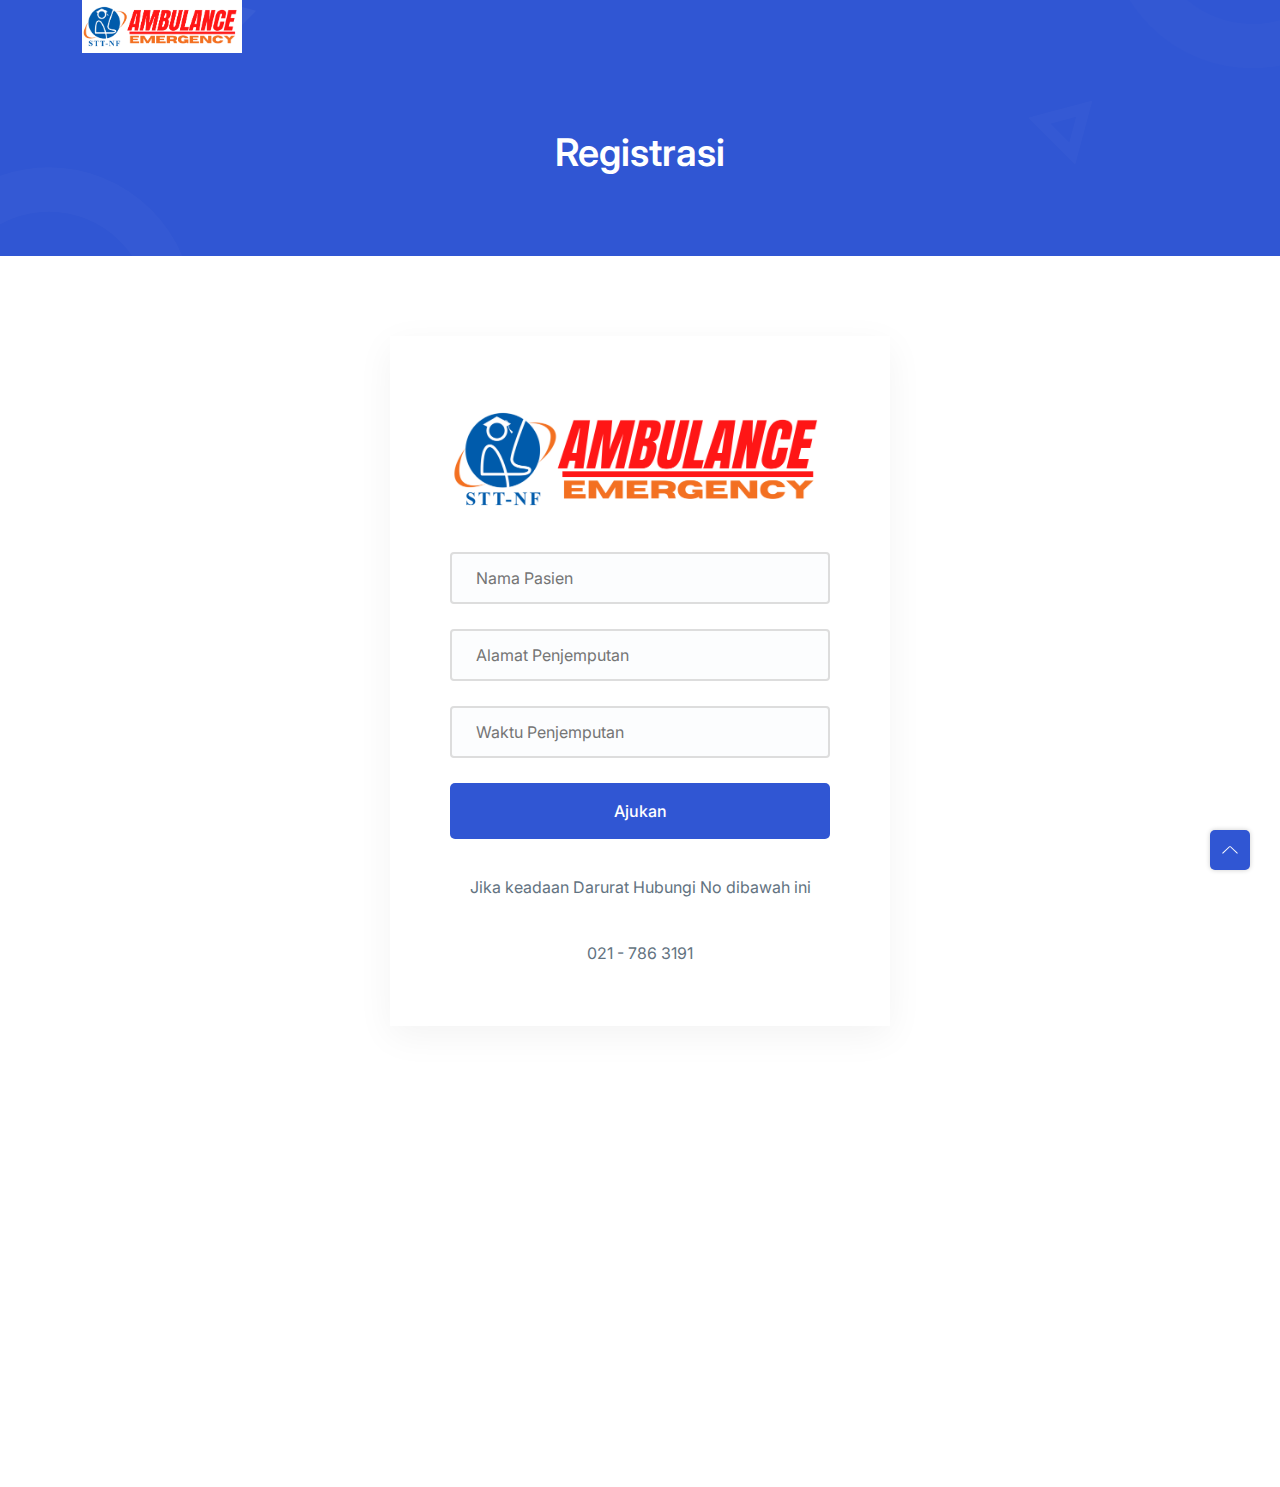
<file: play-bootstrap-main/login.html>
<!DOCTYPE html>
<html lang="en">
  <head>
    <meta charset="UTF-8" />
    <meta http-equiv="X-UA-Compatible" content="IE=edge" />
    <meta name="viewport" content="width=device-width, initial-scale=1.0" />
    <title>Registrasi Layanan Ambulace</title>

    <!--====== Favicon Icon ======-->
    <link
      rel="shortcut icon"
      href="assets/images/favicon.svg"
      type="image/svg"
    />

    <!-- ===== All CSS files ===== -->
    <link rel="stylesheet" href="assets/css/bootstrap.min.css" />
    <link rel="stylesheet" href="assets/css/animate.css" />
    <link rel="stylesheet" href="assets/css/lineicons.css" />
    <link rel="stylesheet" href="assets/css/ud-styles.css" />
  </head>
  <body>
    <!-- ====== Header Start ====== -->
    <header class="ud-header">
      <div class="container">
        <div class="row">
          <div class="col-lg-12">
            <nav class="navbar navbar-expand-lg">
              <a class="navbar-brand" href="index.html">
                <img src="assets/images/logo/logo-fix.png" alt="Logo" />
              </a>
              <button class="navbar-toggler">
                <span class="toggler-icon"> </span>
                <span class="toggler-icon"> </span>
                <span class="toggler-icon"> </span>
              </button>
            </nav>
          </div>
        </div>
      </div>
    </header>
    <!-- ====== Header End ====== -->

    <!-- ====== Banner Start ====== -->
    <section class="ud-page-banner">
      <div class="container">
        <div class="row">
          <div class="col-lg-12">
            <div class="ud-banner-content">
              <h1>Registrasi</h1>
            </div>
          </div>
        </div>
      </div>
    </section>
    <!-- ====== Banner End ====== -->

    <!-- ====== Login Start ====== -->
    <section class="ud-login">
      <div class="container">
        <div class="row">
          <div class="col-lg-12">
            <div class="ud-login-wrapper">
              <div class="ud-login-logo">
                <img src="assets/images/logo/logo-fix.png" alt="logo" />
              </div>
              <form class="ud-login-form">
                <div class="ud-form-group">
                  <input
                    type="text"
                    name="nama"
                    placeholder="Nama Pasien"
                  />
                </div>
                <div class="ud-form-group">
                  <input
                    type="text"
                    name="alamat"
                    placeholder="Alamat Penjemputan"
                  />
                </div>
                <div class="ud-form-group">
                  <input
                    type="text"
                    name="waktu"
                    placeholder="Waktu Penjemputan"
                  />
                </div>
                <div class="ud-form-group">
                  <button type="submit" class="ud-main-btn w-100">Ajukan</button>
                </div>
              </form>

              <div class="ud-socials-connect">
                <p>Jika keadaan Darurat Hubungi No dibawah ini</p>
              </div>
              <p class="signup-option">
                021 - 786 3191
              </p>
            </div>
          </div>
        </div>
      </div>
    </section>
    <!-- ====== Login End ====== -->

    <!-- ====== Footer Start ====== -->
    <footer class="ud-footer wow fadeInUp" data-wow-delay=".15s">
      <div class="shape shape-1">
        <img src="assets/images/footer/shape-1.svg" alt="shape" />
      </div>
      <div class="shape shape-2">
        <img src="assets/images/footer/shape-2.svg" alt="shape" />
      </div>
      <div class="shape shape-3">
        <img src="assets/images/footer/shape-3.svg" alt="shape" />
      </div>
      <div class="ud-footer-widgets">
        <div class="container">
          <div class="row">
            <div class="col-xl-3 col-lg-4 col-md-6">
              <div class="ud-widget">
                <a href="index.html" class="ud-footer-logo">
                  <img src="assets/images/logo/logo-fix.png" alt="logo" />
                </a>
                <p class="ud-widget-desc">
                  Kami terus mengembangkan inovasi-inovasi baru di bidang digital guna membantu Masyarakat.
                </p>
              </div>
            </div>            
      <div class="ud-footer-bottom">
        <div class="container">
          <div class="row">
            <div class="col-md-8">
              <ul class="ud-footer-bottom-left">
                <li>
                  <a href="javascript:void(0)">Privacy policy</a>
                </li>
                <li>
                  <a href="javascript:void(0)">Support policy</a>
                </li>
                <li>
                  <a href="javascript:void(0)">Terms of service</a>
                </li>
              </ul>
            </div>
          </div>
        </div>
      </div>
    </footer>
    <!-- ====== Footer End ====== -->

    <!-- ====== Back To Top Start ====== -->
    <a href="javascript:void(0)" class="back-to-top">
      <i class="lni lni-chevron-up"> </i>
    </a>
    <!-- ====== Back To Top End ====== -->

    <!-- ====== All Javascript Files ====== -->
    <script src="assets/js/bootstrap.bundle.min.js"></script>
    <script src="assets/js/wow.min.js"></script>
    <script src="assets/js/main.js"></script>
  </body>
</html>
</file>
<file: play-bootstrap-main/assets/css/ud-styles.css>
/* =======

	Template Name: Play Bootstrap
	Author: UIdeck
	Author URI: https://uideck.com/
	Support: https://github.com/uideck/
	Version: 1.0

======== */
/*===========================
  COMMON css 
===========================*/
@import url("https://fonts.googleapis.com/css2?family=Inter:wght@200;300;400;500;600;700;800;900&display=swap");
:root {
  --font: "Inter", sans-serif;
  --body-color: #637381;
  --heading-color: #212b36;
  --primary-color: #3056d3;
  --white: #ffffff;
}

body {
  font-family: var(--font);
  font-weight: normal;
  font-style: normal;
  color: var(--body-color);
  overflow-x: hidden;
}

* {
  margin: 0;
  padding: 0;
  -webkit-box-sizing: border-box;
  box-sizing: border-box;
}

img {
  max-width: 100%;
}

a,
button,
input,
textarea {
  -webkit-transition: all 0.3s ease-out 0s;
  transition: all 0.3s ease-out 0s;
}

a,
a:focus,
input:focus,
textarea:focus,
button:focus,
.navbar-toggler:focus {
  text-decoration: none;
  outline: none;
  -webkit-box-shadow: none;
          box-shadow: none;
}

a:focus,
a:hover {
  text-decoration: none;
}

i,
span,
a {
  display: inline-block;
}

audio,
canvas,
iframe,
img,
svg,
video {
  vertical-align: middle;
}

h1,
h2,
h3,
h4,
h5,
h6 {
  font-weight: 700;
  color: var(--heading-color);
  margin: 0px;
}

h1 {
  font-size: 48px;
}

h2 {
  font-size: 36px;
}

h3 {
  font-size: 28px;
}

h4 {
  font-size: 22px;
}

h5 {
  font-size: 18px;
}

h6 {
  font-size: 16px;
}

ul,
ol {
  margin: 0px;
  padding: 0px;
  list-style-type: none;
}

p {
  font-size: 16px;
  font-weight: 400;
  line-height: 26px;
  color: var(--body-color);
  margin: 0px;
}

.bg_cover {
  background-position: center center;
  background-size: cover;
  background-repeat: no-repeat;
  width: 100%;
  height: 100%;
}

/*===== All Button Style =====*/
.ud-main-btn {
  display: inline-block;
  text-align: center;
  white-space: nowrap;
  vertical-align: middle;
  font-weight: 500;
  font-size: 16px;
  border-radius: 5px;
  padding: 15px 25px;
  border: 1px solid transparent;
  color: var(--white);
  cursor: pointer;
  z-index: 5;
  -webkit-transition: all 0.4s ease-out 0s;
  transition: all 0.4s ease-out 0s;
  background: var(--primary-color);
}

.ud-main-btn:hover {
  color: var(--white);
  background: var(--heading-color);
}

@media (max-width: 767px) {
  .container {
    padding-left: 40px;
    padding-right: 40px;
  }
}

@media only screen and (min-width: 576px) and (max-width: 767px) {
  .container {
    padding-left: 20px;
    padding-right: 20px;
  }
}

.back-to-top {
  width: 40px;
  height: 40px;
  line-height: 40px;
  background: var(--primary-color);
  -webkit-box-shadow: 0px 0px 5px rgba(0, 0, 0, 0.2);
          box-shadow: 0px 0px 5px rgba(0, 0, 0, 0.2);
  text-align: center;
  -webkit-box-pack: center;
      -ms-flex-pack: center;
          justify-content: center;
  -webkit-box-align: center;
      -ms-flex-align: center;
          align-items: center;
  border-radius: 5px;
  position: fixed;
  right: 30px;
  bottom: 30px;
  z-index: 99;
  color: var(--white);
}

.back-to-top:hover {
  color: var(--white);
  background: var(--heading-color);
}

/* ===== Header CSS ===== */
.ud-header {
  position: absolute;
  top: 0;
  left: 0;
  width: 100%;
  z-index: 99;
  -webkit-transition: all 0.3s ease-out 0s;
  transition: all 0.3s ease-out 0s;
}

.sticky {
  position: fixed;
  z-index: 99;
  background-color: rgba(255, 255, 255, 0.8);
  -webkit-backdrop-filter: blur(5px);
          backdrop-filter: blur(5px);
  -webkit-box-shadow: inset 0 -1px 0 0 rgba(0, 0, 0, 0.1);
  box-shadow: inset 0 -1px 0 0 rgba(0, 0, 0, 0.1);
  -webkit-transition: all 0.3s ease-out 0s;
  transition: all 0.3s ease-out 0s;
}

.sticky .navbar {
  padding: 0;
}

.navbar {
  padding: 0px 0;
  border-radius: 5px;
  position: relative;
  -webkit-transition: all 0.3s ease-out 0s;
  transition: all 0.3s ease-out 0s;
}

.navbar-brand {
  padding: 0;
}

@media only screen and (min-width: 768px) and (max-width: 991px), (max-width: 767px) {
  .navbar-brand {
    padding: 5px 0px;
  }
}

.navbar-brand img {
  max-width: 160px;
}

.navbar-toggler {
  padding: 0;
}

.navbar-toggler .toggler-icon {
  width: 30px;
  height: 2px;
  background-color: var(--white);
  display: block;
  margin: 5px 0;
  position: relative;
  -webkit-transition: all 0.3s ease-out 0s;
  transition: all 0.3s ease-out 0s;
}

.navbar-toggler.active .toggler-icon:nth-of-type(1) {
  -webkit-transform: rotate(45deg);
  transform: rotate(45deg);
  top: 7px;
}

.navbar-toggler.active .toggler-icon:nth-of-type(2) {
  opacity: 0;
}

.navbar-toggler.active .toggler-icon:nth-of-type(3) {
  -webkit-transform: rotate(135deg);
  transform: rotate(135deg);
  top: -7px;
}

@media only screen and (min-width: 768px) and (max-width: 991px), (max-width: 767px) {
  .navbar-collapse {
    position: absolute;
    top: 100%;
    right: 0;
    max-width: 300px;
    width: 100%;
    background-color: var(--white);
    z-index: 9;
    -webkit-box-shadow: 0px 15px 20px 0px rgba(0, 0, 0, 0.1);
    box-shadow: 0px 15px 20px 0px rgba(0, 0, 0, 0.1);
    padding: 0px;
    display: none;
    border-radius: 5px;
  }
  .navbar-collapse.show {
    display: block;
  }
}

@media only screen and (min-width: 768px) and (max-width: 991px), (max-width: 767px) {
  .navbar-nav {
    padding: 20px 30px;
  }
}

.navbar-nav .nav-item {
  position: relative;
  padding: 0px 20px;
}

@media only screen and (min-width: 992px) and (max-width: 1199px) {
  .navbar-nav .nav-item {
    padding: 0px 12px;
  }
}

@media only screen and (min-width: 768px) and (max-width: 991px), (max-width: 767px) {
  .navbar-nav .nav-item {
    padding: 0px;
  }
}

.navbar-nav .nav-item > a {
  font-size: 16px;
  font-weight: 400;
  color: var(--white);
  -webkit-transition: all 0.3s ease-out 0s;
  transition: all 0.3s ease-out 0s;
  padding: 25px 8px;
  position: relative;
}

@media only screen and (min-width: 768px) and (max-width: 991px), (max-width: 767px) {
  .navbar-nav .nav-item > a {
    display: block;
    padding: 8px 0;
    color: var(--heading-color);
  }
}

.navbar-nav .nav-item > a:hover, .navbar-nav .nav-item > a.active {
  color: var(--white);
  opacity: 0.5;
}

@media only screen and (min-width: 768px) and (max-width: 991px), (max-width: 767px) {
  .navbar-nav .nav-item > a:hover, .navbar-nav .nav-item > a.active {
    color: var(--primary-color);
    opacity: 1;
  }
}

.navbar-nav .nav-item .ud-submenu {
  position: absolute;
  width: 250px;
  background: var(--white);
  top: 110%;
  padding: 20px 30px;
  -webkit-box-shadow: 0 15px 44px rgba(140, 140, 140, 0.18);
          box-shadow: 0 15px 44px rgba(140, 140, 140, 0.18);
  border-radius: 5px;
  opacity: 0;
  visibility: hidden;
  -webkit-transition: all 0.3s ease-out 0s;
  transition: all 0.3s ease-out 0s;
}

@media only screen and (min-width: 768px) and (max-width: 991px), (max-width: 767px) {
  .navbar-nav .nav-item .ud-submenu {
    position: static;
    -webkit-box-shadow: none;
            box-shadow: none;
    width: 100%;
    padding: 0px;
    opacity: 1;
    visibility: visible;
    display: none;
  }
}

.navbar-nav .nav-item .ud-submenu.show {
  display: block;
}

.navbar-nav .nav-item .ud-submenu .ud-submenu-link {
  padding: 7px 0;
  color: var(--heading-color);
  font-size: 14px;
}

.navbar-nav .nav-item .ud-submenu .ud-submenu-link:hover {
  color: var(--primary-color);
}

.navbar-nav .nav-item:hover > a {
  color: var(--white);
  opacity: 0.5;
}

@media only screen and (min-width: 768px) and (max-width: 991px), (max-width: 767px) {
  .navbar-nav .nav-item:hover > a {
    color: var(--primary-color);
    opacity: 1;
  }
}

.navbar-nav .nav-item:hover > .ud-submenu {
  opacity: 1;
  visibility: visible;
  top: 100%;
}

.navbar-nav .nav-item.nav-item-has-children > a {
  position: relative;
}

.navbar-nav .nav-item.nav-item-has-children > a::after {
  content: "";
  -webkit-box-sizing: border-box;
          box-sizing: border-box;
  position: absolute;
  width: 10px;
  height: 10px;
  border-bottom: 2px solid;
  border-right: 2px solid;
  -webkit-transform: rotate(45deg) translateY(-50%);
          transform: rotate(45deg) translateY(-50%);
  right: -15px;
  top: 50%;
  margin-top: -2px;
}

@media only screen and (min-width: 768px) and (max-width: 991px), (max-width: 767px) {
  .navbar-nav .nav-item.nav-item-has-children > a::after {
    right: 5px;
  }
}

@media only screen and (min-width: 768px) and (max-width: 991px), (max-width: 767px) {
  .navbar-btn {
    position: absolute;
    top: 50%;
    right: 50px;
    -webkit-transform: translateY(-50%);
    transform: translateY(-50%);
  }
}

.navbar-btn .ud-main-btn {
  padding: 8px 16px;
  background: transparent;
}

.navbar-btn .ud-login-btn:hover {
  opacity: 0.5;
}

.navbar-btn .ud-white-btn {
  background: rgba(255, 255, 255, 0.2);
}

.navbar-btn .ud-white-btn:hover {
  background: white;
  color: var(--heading-color);
}

.sticky .navbar-toggler .toggler-icon {
  background-color: var(--heading-color);
}

.sticky .navbar-nav .nav-item:hover > a {
  color: var(--primary-color);
  opacity: 1;
}

.sticky .navbar-nav .nav-item a {
  color: var(--heading-color);
}

.sticky .navbar-nav .nav-item a.active, .sticky .navbar-nav .nav-item a:hover {
  color: var(--primary-color);
  opacity: 1;
}

.sticky .navbar-btn .ud-main-btn.ud-login-btn {
  color: var(--heading-color);
}

.sticky .navbar-btn .ud-main-btn.ud-login-btn:hover {
  color: var(--primary-color);
  opacity: 1;
}

.sticky .navbar-btn .ud-white-btn {
  background: var(--primary-color);
  color: var(--white);
}

.sticky .navbar-btn .ud-white-btn:hover {
  background: var(--heading-color);
}

/* ===== Hero CSS ===== */
.ud-hero {
  background: var(--primary-color);
  padding-top: 180px;
}

@media only screen and (min-width: 768px) and (max-width: 991px) {
  .ud-hero {
    padding-top: 160px;
  }
}

@media (max-width: 767px) {
  .ud-hero {
    padding-top: 130px;
  }
}

.ud-hero-content {
  max-width: 780px;
  margin: auto;
  margin-bottom: 30px;
}

.ud-hero-content .ud-hero-title {
  color: var(--white);
  font-weight: 700;
  font-size: 45px;
  line-height: 60px;
  text-align: center;
  margin-bottom: 30px;
}

@media only screen and (min-width: 768px) and (max-width: 991px) {
  .ud-hero-content .ud-hero-title {
    font-size: 38px;
    line-height: 50px;
  }
}

@media (max-width: 767px) {
  .ud-hero-content .ud-hero-title {
    font-size: 26px;
    line-height: 38px;
  }
}

.ud-hero-content .ud-hero-desc {
  font-weight: normal;
  font-size: 20px;
  line-height: 35px;
  text-align: center;
  color: var(--white);
  opacity: 0.8;
  max-width: 600px;
  margin: auto;
  margin-bottom: 30px;
}

@media (max-width: 767px) {
  .ud-hero-content .ud-hero-desc {
    font-size: 16px;
    line-height: 30px;
  }
}

.ud-hero-buttons {
  display: -webkit-box;
  display: -ms-flexbox;
  display: flex;
  -webkit-box-align: center;
      -ms-flex-align: center;
          align-items: center;
  -webkit-box-pack: center;
      -ms-flex-pack: center;
          justify-content: center;
}

.ud-hero-buttons .ud-main-btn {
  margin: 8px;
}

@media (max-width: 767px) {
  .ud-hero-buttons .ud-main-btn {
    margin: 5px;
  }
}

@media (max-width: 767px) {
  .ud-hero-buttons .ud-main-btn {
    padding: 12px 16px;
  }
}

.ud-hero-buttons .ud-white-btn {
  background: var(--white);
  color: var(--heading-color);
}

.ud-hero-buttons .ud-white-btn:hover {
  -webkit-box-shadow: 0px 0px 25px rgba(0, 0, 0, 0.2);
          box-shadow: 0px 0px 25px rgba(0, 0, 0, 0.2);
  background: #fefefe;
  color: var(--primary-color);
}

.ud-hero-buttons .ud-link-btn:hover {
  color: var(--white);
  background: transparent;
  opacity: 0.5;
}

.ud-hero-brands-wrapper {
  text-align: center;
  margin-bottom: 40px;
}

.ud-hero-brands-wrapper img {
  -webkit-transition: all 0.3s;
  transition: all 0.3s;
  opacity: 0.5;
  max-width: 250px;
}

.ud-hero-brands-wrapper img:hover {
  opacity: 1;
}

.ud-hero-image {
  max-width: 845px;
  margin: auto;
  text-align: center;
  position: relative;
  z-index: 1;
}

.ud-hero-image img {
  max-width: 100%;
  text-align: center;
}

.ud-hero-image .shape {
  position: absolute;
  z-index: -1;
}

.ud-hero-image .shape.shape-1 {
  bottom: 0;
  left: -30px;
}

.ud-hero-image .shape.shape-2 {
  top: -20px;
  right: -20px;
}

/* ===== Features CSS ===== */
.ud-features {
  padding-top: 120px;
  padding-bottom: 90px;
}

@media (max-width: 767px) {
  .ud-features {
    padding-top: 80px;
    padding-bottom: 40px;
  }
}

.ud-section-title {
  max-width: 620px;
  margin-bottom: 70px;
}

.ud-section-title span {
  font-weight: 600;
  font-size: 18px;
  color: var(--primary-color);
  margin-bottom: 10px;
}

.ud-section-title h2 {
  font-weight: 700;
  font-size: 42px;
  line-height: 55px;
  text-transform: capitalize;
  color: var(--heading-color);
  margin-bottom: 20px;
}

.ud-section-title p {
  font-size: 20px;
  line-height: 30px;
}

@media (max-width: 767px) {
  .ud-section-title p {
    font-size: 16px;
    line-height: 26px;
  }
}

.ud-single-feature {
  margin-bottom: 40px;
}

.ud-single-feature:hover .ud-feature-icon::before {
  -webkit-transform: rotate(45deg);
  transform: rotate(45deg);
}

.ud-single-feature .ud-feature-icon {
  width: 70px;
  height: 70px;
  display: -webkit-box;
  display: -ms-flexbox;
  display: flex;
  -webkit-box-align: center;
      -ms-flex-align: center;
          align-items: center;
  -webkit-box-pack: center;
      -ms-flex-pack: center;
          justify-content: center;
  border-radius: 14px;
  background: var(--primary-color);
  font-size: 32px;
  color: var(--white);
  position: relative;
  z-index: 1;
  text-align: center;
  margin-bottom: 40px;
}

.ud-single-feature .ud-feature-icon::before {
  content: "";
  position: absolute;
  width: 100%;
  height: 100%;
  top: 0;
  left: 0;
  border-radius: 14px;
  background: var(--primary-color);
  opacity: 0.2;
  z-index: -1;
  -webkit-transform: rotate(23deg);
  transform: rotate(23deg);
  -webkit-transition: all 0.3s ease-out 0s;
  transition: all 0.3s ease-out 0s;
}

.ud-single-feature .ud-feature-title {
  font-weight: 700;
  font-size: 20px;
  line-height: 28px;
  margin-bottom: 12px;
}

@media only screen and (min-width: 992px) and (max-width: 1199px) {
  .ud-single-feature .ud-feature-title {
    font-size: 18px;
    line-height: 26px;
  }
}

.ud-single-feature .ud-feature-desc {
  font-size: 16px;
  line-height: 24px;
  margin-bottom: 40px;
}

.ud-single-feature .ud-feature-link {
  font-weight: 500;
  color: var(--body-color);
}

.ud-single-feature .ud-feature-link:hover {
  color: var(--primary-color);
}

/* ===== About CSS ===== */
.ud-about {
  background: #f3f4fe;
  padding: 120px 0;
}

@media (max-width: 767px) {
  .ud-about {
    padding: 80px 0;
  }
}

.ud-about-wrapper {
  background: var(--white);
  border: 1px solid rgba(0, 0, 0, 0.08);
  display: -webkit-box;
  display: -ms-flexbox;
  display: flex;
  -webkit-box-pack: justify;
      -ms-flex-pack: justify;
          justify-content: space-between;
}

@media only screen and (min-width: 768px) and (max-width: 991px), (max-width: 767px) {
  .ud-about-wrapper {
    display: block;
  }
}

.ud-about-content-wrapper {
  padding: 70px;
}

@media (max-width: 767px) {
  .ud-about-content-wrapper {
    padding: 50px 30px;
  }
}

@media only screen and (min-width: 576px) and (max-width: 767px) {
  .ud-about-content-wrapper {
    padding: 50px;
  }
}

.ud-about-content {
  max-width: 500px;
}

.ud-about-content .tag {
  font-weight: 500;
  font-size: 14px;
  color: var(--white);
  background: var(--primary-color);
  padding: 5px 20px;
  display: inline-block;
  margin-bottom: 20px;
}

.ud-about-content h2 {
  font-weight: bold;
  font-size: 36px;
  line-height: 45px;
  margin-bottom: 30px;
}

@media (max-width: 767px) {
  .ud-about-content h2 {
    font-size: 26px;
    line-height: 38px;
  }
}

.ud-about-content p {
  font-size: 16px;
  line-height: 28px;
  margin-bottom: 40px;
}

.ud-about-content .ud-main-btn:hover {
  background: #2748b4;
  -webkit-box-shadow: 0px 0px 10px rgba(0, 0, 0, 0.3);
          box-shadow: 0px 0px 10px rgba(0, 0, 0, 0.3);
}

@media only screen and (min-width: 768px) and (max-width: 991px), (max-width: 767px) {
  .ud-about-image {
    text-align: center;
  }
}

/* ===== Team CSS ===== */
.ud-team {
  padding-top: 120px;
  padding-bottom: 80px;
}

@media (max-width: 767px) {
  .ud-team {
    padding-top: 80px;
    padding-bottom: 40px;
  }
}

.ud-single-team {
  margin-bottom: 40px;
}

.ud-single-team .ud-team-image-wrapper {
  width: 170px;
  height: 170px;
  position: relative;
  margin: 0px auto 25px;
}

.ud-single-team .ud-team-image {
  border-radius: 50%;
}

.ud-single-team .ud-team-image img {
  width: 100%;
  border-radius: 50%;
}

.ud-single-team .shape {
  position: absolute;
  z-index: -1;
}

.ud-single-team .shape.shape-1 {
  top: 0;
  left: 0;
}

.ud-single-team .shape.shape-2 {
  bottom: 0;
  right: 0;
}

.ud-single-team .ud-team-info {
  text-align: center;
  margin-bottom: 20px;
}

.ud-single-team .ud-team-info h5 {
  font-weight: 500;
  font-size: 18px;
  text-transform: capitalize;
  margin-bottom: 10px;
}

.ud-single-team .ud-team-info h6 {
  font-weight: 500;
  font-size: 12px;
  color: var(--body-color);
}

.ud-single-team .ud-team-socials {
  display: -webkit-box;
  display: -ms-flexbox;
  display: flex;
  -webkit-box-align: center;
      -ms-flex-align: center;
          align-items: center;
  -webkit-box-pack: center;
      -ms-flex-pack: center;
          justify-content: center;
}

.ud-single-team .ud-team-socials a {
  width: 32px;
  height: 32px;
  display: -webkit-box;
  display: -ms-flexbox;
  display: flex;
  -webkit-box-align: center;
      -ms-flex-align: center;
          align-items: center;
  -webkit-box-pack: center;
      -ms-flex-pack: center;
          justify-content: center;
  margin: 0px 10px;
  color: #cdced6;
}

.ud-single-team .ud-team-socials a:hover {
  color: var(--primary-color);
}

/* ===== Contact CSS ===== */
.ud-contact {
  padding: 120px 0px;
  position: relative;
}

@media (max-width: 767px) {
  .ud-contact {
    padding: 80px 0;
  }
}

.ud-contact::after {
  content: "";
  position: absolute;
  z-index: -1;
  width: 100%;
  top: 0;
  left: 0;
  height: 50%;
  background: #f3f4fe;
}

@media only screen and (min-width: 992px) and (max-width: 1199px) {
  .ud-contact::after {
    height: 45%;
  }
}

.ud-contact-title {
  margin-bottom: 150px;
}

@media only screen and (min-width: 768px) and (max-width: 991px), (max-width: 767px) {
  .ud-contact-title {
    margin-bottom: 50px;
  }
}

.ud-contact-title span {
  color: var(--heading-color);
  font-weight: 600;
  font-size: 15px;
  margin-bottom: 20px;
}

.ud-contact-title h2 {
  font-weight: 600;
  font-size: 35px;
  line-height: 41px;
}

.ud-contact-info-wrapper {
  display: -webkit-box;
  display: -ms-flexbox;
  display: flex;
  -webkit-box-pack: justify;
      -ms-flex-pack: justify;
          justify-content: space-between;
  -ms-flex-wrap: wrap;
      flex-wrap: wrap;
}

@media only screen and (min-width: 768px) and (max-width: 991px), (max-width: 767px) {
  .ud-contact-info-wrapper {
    margin-bottom: 50px;
  }
}

.ud-contact-info-wrapper .ud-single-info {
  display: -webkit-box;
  display: -ms-flexbox;
  display: flex;
  max-width: 100%;
  width: 330px;
  margin-bottom: 30px;
}

.ud-contact-info-wrapper .ud-info-icon {
  font-size: 32px;
  color: var(--primary-color);
  margin-right: 24px;
}

.ud-contact-info-wrapper .ud-info-meta h5 {
  font-weight: 600;
  font-size: 18px;
  margin-bottom: 15px;
}

.ud-contact-info-wrapper .ud-info-meta p {
  font-size: 15px;
  line-height: 24px;
}

.ud-contact-form-wrapper {
  -webkit-box-shadow: 0px 4px 28px rgba(0, 0, 0, 0.05);
          box-shadow: 0px 4px 28px rgba(0, 0, 0, 0.05);
  border-radius: 8px;
  background: var(--white);
  padding: 60px;
}

@media (max-width: 767px) {
  .ud-contact-form-wrapper {
    padding: 40px 30px;
  }
}

@media only screen and (min-width: 1200px) and (max-width: 1399px), only screen and (min-width: 992px) and (max-width: 1199px), only screen and (min-width: 576px) and (max-width: 767px) {
  .ud-contact-form-wrapper {
    padding: 50px 40px;
  }
}

.ud-contact-form-wrapper .ud-contact-form-title {
  font-style: normal;
  font-weight: 600;
  font-size: 28px;
  margin-bottom: 30px;
}

@media (max-width: 767px) {
  .ud-contact-form-wrapper .ud-contact-form-title {
    font-size: 24px;
  }
}

.ud-contact-form-wrapper .ud-form-group {
  margin-bottom: 25px;
}

.ud-contact-form-wrapper .ud-form-group label {
  display: block;
  font-weight: normal;
  font-size: 12px;
}

.ud-contact-form-wrapper .ud-form-group input,
.ud-contact-form-wrapper .ud-form-group textarea {
  display: block;
  width: 100%;
  padding: 15px 0;
  border: none;
  outline: none;
  border-bottom: 1px solid #f1f1f1;
  resize: none;
}

.ud-contact-form-wrapper .ud-form-group input:focus,
.ud-contact-form-wrapper .ud-form-group textarea:focus {
  border-color: var(--primary-color);
}

/* ===== Footer CSS ===== */
.ud-footer {
  background: var(--heading-color);
  padding-top: 100px;
  position: relative;
  z-index: 1;
  overflow: hidden;
}

.ud-footer .shape {
  position: absolute;
  z-index: -1;
}

.ud-footer .shape.shape-1 {
  top: 0;
  left: 0;
}

.ud-footer .shape.shape-2 {
  top: 0;
  right: 0;
}

.ud-footer .shape.shape-3 {
  bottom: 0;
  right: 0;
}

.ud-widget {
  margin-bottom: 50px;
}

.ud-widget .ud-footer-logo {
  max-width: 160px;
  display: block;
  margin-bottom: 10px;
}

.ud-widget .ud-footer-logo img {
  width: 100%;
}

.ud-widget .ud-widget-desc {
  font-size: 15px;
  line-height: 24px;
  color: #f3f4fe;
  margin-bottom: 30px;
  max-width: 260px;
}

.ud-widget .ud-widget-socials {
  display: -webkit-box;
  display: -ms-flexbox;
  display: flex;
  -webkit-box-align: center;
      -ms-flex-align: center;
          align-items: center;
}

.ud-widget .ud-widget-socials a {
  font-size: 16px;
  color: #dddddd;
  margin-right: 20px;
}

.ud-widget .ud-widget-socials a:hover {
  color: var(--primary-color);
}

.ud-widget .ud-widget-title {
  font-weight: 600;
  font-size: 18px;
  margin-bottom: 35px;
  color: var(--white);
}

.ud-widget .ud-widget-links a {
  display: inline-block;
  margin-bottom: 12px;
  font-size: 15px;
  line-height: 30px;
  color: #f3f4fe;
}

.ud-widget .ud-widget-links a:hover {
  color: var(--primary-color);
  padding-left: 10px;
}

.ud-widget .ud-widget-brands {
  display: -webkit-box;
  display: -ms-flexbox;
  display: flex;
  -ms-flex-wrap: wrap;
      flex-wrap: wrap;
  -webkit-box-pack: justify;
      -ms-flex-pack: justify;
          justify-content: space-between;
}

.ud-widget .ud-widget-brands a {
  display: block;
  max-width: 120px;
  margin-bottom: 20px;
  margin-right: 20px;
}

@media only screen and (min-width: 1200px) and (max-width: 1399px) {
  .ud-widget .ud-widget-brands a {
    max-width: 100px;
  }
}

.ud-footer-bottom {
  padding: 35px 0;
  border-top: 1px solid rgba(136, 144, 164, 0.43);
}

.ud-footer-bottom .ud-footer-bottom-left {
  display: -webkit-box;
  display: -ms-flexbox;
  display: flex;
  -webkit-box-align: center;
      -ms-flex-align: center;
          align-items: center;
}

@media (max-width: 767px) {
  .ud-footer-bottom .ud-footer-bottom-left {
    -webkit-box-pack: center;
        -ms-flex-pack: center;
            justify-content: center;
  }
}

.ud-footer-bottom .ud-footer-bottom-left a {
  font-weight: normal;
  font-size: 15px;
  color: #f3f4fe;
  margin-right: 30px;
  display: inline-block;
}

@media (max-width: 767px) {
  .ud-footer-bottom .ud-footer-bottom-left a {
    margin: 0px 8px 8px;
  }
}

.ud-footer-bottom .ud-footer-bottom-left a:hover {
  color: var(--primary-color);
}

.ud-footer-bottom .ud-footer-bottom-right {
  text-align: right;
  font-weight: normal;
  font-size: 15px;
  color: #f3f4fe;
}

.ud-footer-bottom .ud-footer-bottom-right a {
  color: var(--primary-color);
}

.ud-footer-bottom .ud-footer-bottom-right a:hover {
  text-decoration: underline;
}

@media (max-width: 767px) {
  .ud-footer-bottom .ud-footer-bottom-right {
    text-align: center;
    margin-top: 10px;
  }
}

/* ====== Banner CSS ======= */
.ud-page-banner {
  padding-top: 130px;
  padding-bottom: 80px;
  background: var(--primary-color);
  background-image: url("../images/banner/banner-bg.svg");
  background-position: center;
  background-repeat: no-repeat;
  background-size: cover;
}

.ud-banner-content {
  text-align: center;
  max-width: 600px;
  margin: auto;
}

.ud-banner-content h1 {
  color: var(--white);
  font-size: 38px;
  font-weight: 600;
}

/* ====== Login CSS ====== */
.ud-login {
  padding-top: 80px;
  padding-bottom: 80px;
}

.ud-login-wrapper {
  max-width: 500px;
  margin: auto;
  background: var(--white);
  text-align: center;
  padding: 60px;
  -webkit-box-shadow: 0px 10px 35px rgba(0, 0, 0, 0.05);
          box-shadow: 0px 10px 35px rgba(0, 0, 0, 0.05);
}

.ud-login-wrapper .ud-login-logo {
  margin-bottom: 30px;
}

.ud-login-form .ud-form-group {
  margin-bottom: 25px;
}

.ud-login-form .ud-form-group input {
  width: 100%;
  border: 2px solid #dddddd;
  border-radius: 4px;
  padding: 12px 24px;
  background: #fcfdfe;
  color: var(--body-color);
}

.ud-login-form .ud-form-group input:focus {
  border-color: var(--primary-color);
}

.ud-socials-connect {
  padding-top: 10px;
  padding-bottom: 30px;
}

.ud-socials-connect p {
  font-size: 16px;
  color: var(--body-color);
  margin-bottom: 10px;
}

.ud-socials-connect ul {
  display: -webkit-box;
  display: -ms-flexbox;
  display: flex;
  -webkit-box-align: center;
      -ms-flex-align: center;
          align-items: center;
  margin-left: -10px;
  margin-right: -10px;
}

.ud-socials-connect ul li {
  width: 100%;
}

.ud-socials-connect ul li a {
  height: 45px;
  background: var(--primary-color);
  display: -webkit-box;
  display: -ms-flexbox;
  display: flex;
  -webkit-box-align: center;
      -ms-flex-align: center;
          align-items: center;
  -webkit-box-pack: center;
      -ms-flex-pack: center;
          justify-content: center;
  margin: 10px;
  border-radius: 6px;
  color: var(--white);
  font-size: 20px;
}

.ud-socials-connect ul li a.facebook {
  background: #4064ac;
}

.ud-socials-connect ul li a.facebook:hover {
  background: #315294;
}

.ud-socials-connect ul li a.twitter {
  background: #1c9cea;
}

.ud-socials-connect ul li a.twitter:hover {
  background: #0f8bd8;
}

.ud-socials-connect ul li a.google {
  background: #d64937;
}

.ud-socials-connect ul li a.google:hover {
  background: #c53b29;
}

.forget-pass {
  font-size: 16px;
  color: var(--body-color);
  margin-bottom: 8px;
}

.signup-option {
  color: var(--body-color);
  font-size: 16px;
}

.signup-option a {
  color: var(--primary-color);
}

/* ====== Blog CSS ====== */
.ud-blog-grids {
  padding-top: 120px;
  padding-bottom: 80px;
}

.ud-blog-grids.ud-related-articles {
  padding-top: 100px;
}

@media (max-width: 767px) {
  .ud-blog-grids {
    padding-top: 80px;
    padding-bottom: 40px;
  }
}

.ud-single-blog {
  margin-bottom: 40px;
}

.ud-single-blog:hover .ud-blog-image img {
  -webkit-transform: scale(1.1) rotate(3deg);
  transform: scale(1.1) rotate(3deg);
}

.ud-single-blog .ud-blog-image {
  border-radius: 4px;
  overflow: hidden;
  margin-bottom: 30px;
}

.ud-single-blog .ud-blog-image a {
  display: block;
}

.ud-single-blog .ud-blog-image img {
  width: 100%;
  -webkit-transition: all 0.3s ease-out 0s;
  transition: all 0.3s ease-out 0s;
}

.ud-single-blog .ud-blog-date {
  display: -webkit-inline-box;
  display: -ms-inline-flexbox;
  display: inline-flex;
  font-size: 12px;
  font-weight: 600;
  padding: 8px 16px;
  background: var(--primary-color);
  color: var(--white);
  border-radius: 5px;
  margin-bottom: 20px;
}

.ud-single-blog .ud-blog-title {
  font-weight: 600;
  font-size: 24px;
  line-height: 32px;
  margin-bottom: 15px;
}

@media only screen and (min-width: 992px) and (max-width: 1199px) {
  .ud-single-blog .ud-blog-title {
    font-size: 20px;
    line-height: 28px;
  }
}

.ud-single-blog .ud-blog-title a {
  color: inherit;
}

.ud-single-blog .ud-blog-title a:hover {
  color: var(--primary-color);
}

.ud-single-blog .ud-blog-desc {
  font-size: 16px;
  line-height: 28px;
}

.ud-related-articles-title {
  font-weight: 800;
  font-size: 28px;
  padding-bottom: 25px;
  position: relative;
  margin-bottom: 50px;
}

.ud-related-articles-title::after {
  content: "";
  position: absolute;
  width: 80px;
  height: 2px;
  background: var(--primary-color);
  left: 0;
  bottom: 0;
}

/* ====== Blog Details CSS ====== */
.ud-blog-details {
  padding-top: 120px;
}

@media (max-width: 767px) {
  .ud-blog-details {
    padding-top: 80px;
  }
}

.ud-blog-details-image {
  position: relative;
  border-radius: 5px;
  overflow: hidden;
  height: 500px;
}

@media (max-width: 767px) {
  .ud-blog-details-image {
    height: 300px;
  }
}

.ud-blog-details-image > img {
  position: absolute;
  left: 0;
  top: 0;
  width: 100%;
  height: 100%;
  -o-object-fit: cover;
     object-fit: cover;
  -o-object-position: center center;
     object-position: center center;
}

.ud-blog-overlay {
  position: absolute;
  top: 0;
  left: 0;
  width: 100%;
  height: 100%;
  display: -webkit-box;
  display: -ms-flexbox;
  display: flex;
  -webkit-box-align: end;
      -ms-flex-align: end;
          align-items: flex-end;
  background: -webkit-gradient(linear, left top, left bottom, color-stop(46.88%, rgba(48, 86, 211, 0)), color-stop(93.23%, rgba(13, 21, 49, 0.72)));
  background: linear-gradient(180deg, rgba(48, 86, 211, 0) 46.88%, rgba(13, 21, 49, 0.72) 93.23%);
  border-radius: 5px;
  padding: 30px;
}

.ud-blog-overlay-content {
  display: -webkit-box;
  display: -ms-flexbox;
  display: flex;
  -webkit-box-align: center;
      -ms-flex-align: center;
          align-items: center;
}

@media (max-width: 767px) {
  .ud-blog-overlay-content {
    -webkit-box-orient: vertical;
    -webkit-box-direction: normal;
        -ms-flex-direction: column;
            flex-direction: column;
    -webkit-box-align: start;
        -ms-flex-align: start;
            align-items: flex-start;
  }
}

.ud-blog-overlay-content .ud-blog-author {
  display: -webkit-box;
  display: -ms-flexbox;
  display: flex;
  -webkit-box-align: center;
      -ms-flex-align: center;
          align-items: center;
  margin-right: 40px;
}

@media (max-width: 767px) {
  .ud-blog-overlay-content .ud-blog-author {
    margin-right: 0px;
    margin-bottom: 20px;
  }
}

.ud-blog-overlay-content .ud-blog-author img {
  width: 40px;
  height: 40px;
  border-radius: 50%;
  overflow: hidden;
  margin-right: 15px;
}

.ud-blog-overlay-content .ud-blog-author span {
  font-weight: 500;
  font-size: 14px;
  line-height: 28px;
  color: #ffffff;
}

.ud-blog-overlay-content .ud-blog-author a {
  color: inherit;
}

.ud-blog-overlay-content .ud-blog-author a:hover {
  color: var(--primary-color);
}

.ud-blog-overlay-content .ud-blog-meta {
  display: -webkit-box;
  display: -ms-flexbox;
  display: flex;
  -webkit-box-align: center;
      -ms-flex-align: center;
          align-items: center;
}

.ud-blog-overlay-content .ud-blog-meta p {
  display: -webkit-box;
  display: -ms-flexbox;
  display: flex;
  -webkit-box-align: center;
      -ms-flex-align: center;
          align-items: center;
  font-weight: 500;
  font-size: 14px;
  line-height: 28px;
  color: #ffffff;
  margin-right: 30px;
}

.ud-blog-overlay-content .ud-blog-meta p:last-child {
  margin-right: 0px;
}

.ud-blog-overlay-content .ud-blog-meta p i {
  font-size: 16px;
  margin-right: 10px;
}

.ud-blog-details-content {
  padding-top: 60px;
}

@media only screen and (min-width: 1400px) and (max-width: 1920px), only screen and (min-width: 1200px) and (max-width: 1399px) {
  .ud-blog-details-content {
    padding-right: 50px;
  }
}

.ud-blog-details-title {
  font-weight: 700;
  font-size: 35px;
  line-height: 50px;
  margin-bottom: 35px;
}

@media (max-width: 767px) {
  .ud-blog-details-title {
    font-size: 26px;
    line-height: 35px;
  }
}

@media only screen and (min-width: 576px) and (max-width: 767px) {
  .ud-blog-details-title {
    font-size: 30px;
    line-height: 40px;
  }
}

.ud-blog-details-para {
  font-size: 16px;
  line-height: 28px;
  margin-bottom: 30px;
}

.ud-blog-details-subtitle {
  font-weight: 700;
  font-size: 26px;
  margin-bottom: 30px;
}

@media (max-width: 767px) {
  .ud-blog-details-subtitle {
    font-size: 22px;
    margin-bottom: 25px;
  }
}

.ud-blog-quote {
  background-image: url("../images/blog/quote-bg.svg");
  background-repeat: no-repeat;
  background-size: cover;
  padding: 40px;
  text-align: center;
  margin-bottom: 40px;
}

@media (max-width: 767px) {
  .ud-blog-quote {
    padding: 30px;
  }
}

.ud-blog-quote i {
  font-size: 40px;
  font-weight: 700;
  color: var(--primary-color);
  line-height: 1;
  margin-bottom: 20px;
}

@media (max-width: 767px) {
  .ud-blog-quote i {
    margin-bottom: 15px;
  }
}

.ud-blog-quote p {
  font-style: italic;
  font-weight: 600;
  font-size: 16px;
  line-height: 27px;
  text-align: center;
  color: var(--heading-color);
  margin-bottom: 15px;
}

@media (max-width: 767px) {
  .ud-blog-quote p {
    font-size: 14px;
    line-height: 24px;
  }
}

.ud-blog-quote h6 {
  color: var(--body-color);
  font-style: italic;
  font-weight: 500;
  font-size: 12px;
  line-height: 20px;
  text-align: center;
}

.ud-blog-details-action {
  display: -webkit-box;
  display: -ms-flexbox;
  display: flex;
  -webkit-box-align: center;
      -ms-flex-align: center;
          align-items: center;
  -webkit-box-pack: justify;
      -ms-flex-pack: justify;
          justify-content: space-between;
}

@media (max-width: 767px) {
  .ud-blog-details-action {
    -webkit-box-orient: vertical;
    -webkit-box-direction: normal;
        -ms-flex-direction: column;
            flex-direction: column;
    -webkit-box-align: start;
        -ms-flex-align: start;
            align-items: flex-start;
  }
}

.ud-blog-tags {
  display: -webkit-box;
  display: -ms-flexbox;
  display: flex;
  -webkit-box-align: center;
      -ms-flex-align: center;
          align-items: center;
}

@media (max-width: 767px) {
  .ud-blog-tags {
    margin-bottom: 20px;
  }
}

.ud-blog-tags li {
  margin-right: 14px;
}

.ud-blog-tags li:last-child {
  margin-right: 0px;
}

.ud-blog-tags a {
  padding: 8px 16px;
  font-size: 12px;
  font-weight: 500;
  color: var(--primary-color);
  background: rgba(48, 86, 211, 0.06);
  border-radius: 3px;
}

.ud-blog-tags a:hover {
  background: var(--primary-color);
  color: var(--white);
}

.ud-blog-share {
  display: -webkit-box;
  display: -ms-flexbox;
  display: flex;
  -webkit-box-align: center;
      -ms-flex-align: center;
          align-items: center;
}

.ud-blog-share h6 {
  font-weight: 500;
  font-size: 12px;
  color: var(--body-color);
  margin-right: 20px;
}

.ud-blog-share-links {
  display: -webkit-box;
  display: -ms-flexbox;
  display: flex;
  -webkit-box-align: center;
      -ms-flex-align: center;
          align-items: center;
}

.ud-blog-share-links li {
  margin-right: 14px;
}

.ud-blog-share-links li:last-child {
  margin-right: 0px;
}

.ud-blog-share-links a {
  font-size: 18px;
  width: 35px;
  height: 35px;
  display: -webkit-box;
  display: -ms-flexbox;
  display: flex;
  -webkit-box-align: center;
      -ms-flex-align: center;
          align-items: center;
  -webkit-box-pack: center;
      -ms-flex-pack: center;
          justify-content: center;
  border-radius: 50%;
  color: var(--white);
}

.ud-blog-share-links a.facebook {
  background: #4064ac;
}

.ud-blog-share-links a.facebook:hover {
  background: #315294;
}

.ud-blog-share-links a.twitter {
  background: #1c9cea;
}

.ud-blog-share-links a.twitter:hover {
  background: #0f8bd8;
}

.ud-blog-share-links a.linkedin {
  background: #007ab9;
}

.ud-blog-share-links a.linkedin:hover {
  background: #03689b;
}

.ud-blog-sidebar {
  padding-top: 60px;
}

.ud-newsletter-box {
  background: var(--primary-color);
  padding: 60px 45px;
  position: relative;
  z-index: 1;
  text-align: center;
  border-radius: 5px;
  margin-bottom: 50px;
}

@media only screen and (min-width: 992px) and (max-width: 1199px), (max-width: 767px) {
  .ud-newsletter-box {
    padding: 50px 30px;
  }
}

@media only screen and (min-width: 576px) and (max-width: 767px) {
  .ud-newsletter-box {
    padding: 60px 45px;
  }
}

.ud-newsletter-box .shape {
  position: absolute;
  z-index: -1;
}

.ud-newsletter-box .shape.shape-1 {
  top: 0;
  right: 0;
}

.ud-newsletter-box .shape.shape-2 {
  left: 0;
  bottom: 0;
}

.ud-newsletter-box .ud-newsletter-title {
  font-weight: 600;
  font-size: 25px;
  color: var(--white);
  margin-bottom: 5px;
}

@media only screen and (min-width: 992px) and (max-width: 1199px) {
  .ud-newsletter-box .ud-newsletter-title {
    font-size: 23px;
  }
}

.ud-newsletter-box p {
  font-size: 16px;
  line-height: 24px;
  color: var(--white);
}

.ud-newsletter-box .ud-newsletter-form {
  margin-top: 30px;
}

.ud-newsletter-box .ud-newsletter-form input {
  width: 100%;
  -webkit-box-shadow: 0px 4px 42px rgba(0, 0, 0, 0.01);
          box-shadow: 0px 4px 42px rgba(0, 0, 0, 0.01);
  border-radius: 5px;
  background: rgba(255, 255, 255, 0.2);
  color: var(--white);
  text-align: center;
  margin-bottom: 15px;
  border: 2px solid transparent;
  padding: 12px 20px;
}

.ud-newsletter-box .ud-newsletter-form input::-webkit-input-placeholder {
  color: var(--white);
  opacity: 1;
}

.ud-newsletter-box .ud-newsletter-form input:-ms-input-placeholder {
  color: var(--white);
  opacity: 1;
}

.ud-newsletter-box .ud-newsletter-form input::-ms-input-placeholder {
  color: var(--white);
  opacity: 1;
}

.ud-newsletter-box .ud-newsletter-form input::placeholder {
  color: var(--white);
  opacity: 1;
}

.ud-newsletter-box .ud-newsletter-form input:focus {
  border-color: var(--white);
}

.ud-newsletter-box .ud-newsletter-form .ud-main-btn {
  background: #13c296;
  -webkit-box-shadow: 0px 4px 42px rgba(0, 0, 0, 0.01);
          box-shadow: 0px 4px 42px rgba(0, 0, 0, 0.01);
  border-radius: 5px;
  width: 100%;
  margin-bottom: 24px;
}

.ud-newsletter-box .ud-newsletter-form .ud-main-btn:hover {
  background: var(--heading-color);
}

.ud-newsletter-box .ud-newsletter-form .ud-newsletter-note {
  font-weight: 500;
  font-size: 14px;
  line-height: 22px;
}

.ud-articles-box {
  margin-bottom: 50px;
}

.ud-articles-box .ud-articles-box-title {
  font-weight: 600;
  font-size: 28px;
  padding-bottom: 25px;
  position: relative;
  margin-bottom: 20px;
}

.ud-articles-box .ud-articles-box-title::after {
  content: "";
  position: absolute;
  width: 80px;
  height: 2px;
  background: var(--primary-color);
  left: 0;
  bottom: 0;
}

.ud-articles-box .ud-articles-list li {
  padding: 20px 0;
  border-bottom: 1px solid #f2f3f8;
  display: -webkit-box;
  display: -ms-flexbox;
  display: flex;
  -webkit-box-align: center;
      -ms-flex-align: center;
          align-items: center;
}

.ud-articles-box .ud-articles-list li:last-child {
  padding-bottom: 0px;
  border-bottom: 0px;
}

.ud-articles-box .ud-articles-list .ud-article-image {
  max-width: 80px;
  width: 100%;
  height: 80px;
  border-radius: 50%;
  overflow: hidden;
  margin-right: 20px;
}

@media only screen and (min-width: 992px) and (max-width: 1199px), (max-width: 767px) {
  .ud-articles-box .ud-articles-list .ud-article-image {
    max-width: 65px;
    height: 65px;
  }
}

@media only screen and (min-width: 576px) and (max-width: 767px) {
  .ud-articles-box .ud-articles-list .ud-article-image {
    max-width: 80px;
    height: 80px;
  }
}

.ud-articles-box .ud-articles-list .ud-article-image img {
  width: 100%;
}

.ud-articles-box .ud-articles-list .ud-article-title {
  font-weight: 500;
  font-size: 18px;
  line-height: 22px;
  margin-bottom: 5px;
}

@media only screen and (min-width: 992px) and (max-width: 1199px) {
  .ud-articles-box .ud-articles-list .ud-article-title {
    font-size: 16px;
  }
}

.ud-articles-box .ud-articles-list .ud-article-title a {
  color: inherit;
}

.ud-articles-box .ud-articles-list .ud-article-title a:hover {
  color: var(--primary-color);
}

.ud-articles-box .ud-articles-list .ud-article-author {
  font-size: 14px;
}

.ud-banner-ad {
  border-radius: 5px;
  overflow: hidden;
}

.ud-banner-ad a {
  display: block;
}

.ud-banner-ad img {
  width: 100%;
}

/* ====== Error 404 CSS ======= */
.ud-404 {
  padding-top: 120px;
  padding-bottom: 120px;
}

@media (max-width: 767px) {
  .ud-404 {
    padding-top: 80px;
    padding-bottom: 80px;
  }
}

.ud-404-wrapper {
  text-align: center;
  max-width: 850px;
  margin: 0px auto;
  background: var(--white);
  padding: 100px 60px;
  -webkit-box-shadow: 0px 0px 25px rgba(0, 0, 0, 0.1);
          box-shadow: 0px 0px 25px rgba(0, 0, 0, 0.1);
  border-radius: 10px;
  position: relative;
  overflow: hidden;
  z-index: 1;
}

@media (max-width: 767px) {
  .ud-404-wrapper {
    padding: 50px 30px;
  }
}

.ud-404-wrapper .shape {
  position: absolute;
  z-index: -1;
}

.ud-404-wrapper .shape.shape-1 {
  top: 0;
  left: 0;
}

.ud-404-wrapper .shape.shape-2 {
  right: 0;
  bottom: 0;
}

.ud-404-title {
  font-size: 42px;
  font-weight: 700;
  margin-bottom: 30px;
}

@media only screen and (min-width: 768px) and (max-width: 991px) {
  .ud-404-title {
    font-size: 35px;
  }
}

@media (max-width: 767px) {
  .ud-404-title {
    font-size: 30px;
  }
}

.ud-404-subtitle {
  font-size: 24px;
  font-weight: 400;
  margin-bottom: 30px;
}

@media only screen and (min-width: 768px) and (max-width: 991px) {
  .ud-404-subtitle {
    font-size: 22px;
  }
}

@media (max-width: 767px) {
  .ud-404-subtitle {
    font-size: 18px;
  }
}

.ud-404-links {
  display: -webkit-box;
  display: -ms-flexbox;
  display: flex;
  -webkit-box-align: center;
      -ms-flex-align: center;
          align-items: center;
  -webkit-box-pack: center;
      -ms-flex-pack: center;
          justify-content: center;
  -ms-flex-wrap: wrap;
      flex-wrap: wrap;
}

.ud-404-links a {
  font-size: 16px;
  font-weight: 500;
  padding: 12px 24px;
  color: var(--heading-color);
  background: rgba(48, 86, 211, 0.06);
  border-radius: 5px;
  margin: 5px 10px;
}

.ud-404-links a:hover {
  background: var(--heading-color);
  color: var(--white);
}

@media (max-width: 767px) {
  .ud-404-links a {
    margin: 5px 10px;
    font-size: 14px;
    padding: 10px 20px;
  }
}
/*# sourceMappingURL=ud-styles.css.map */
</file>
